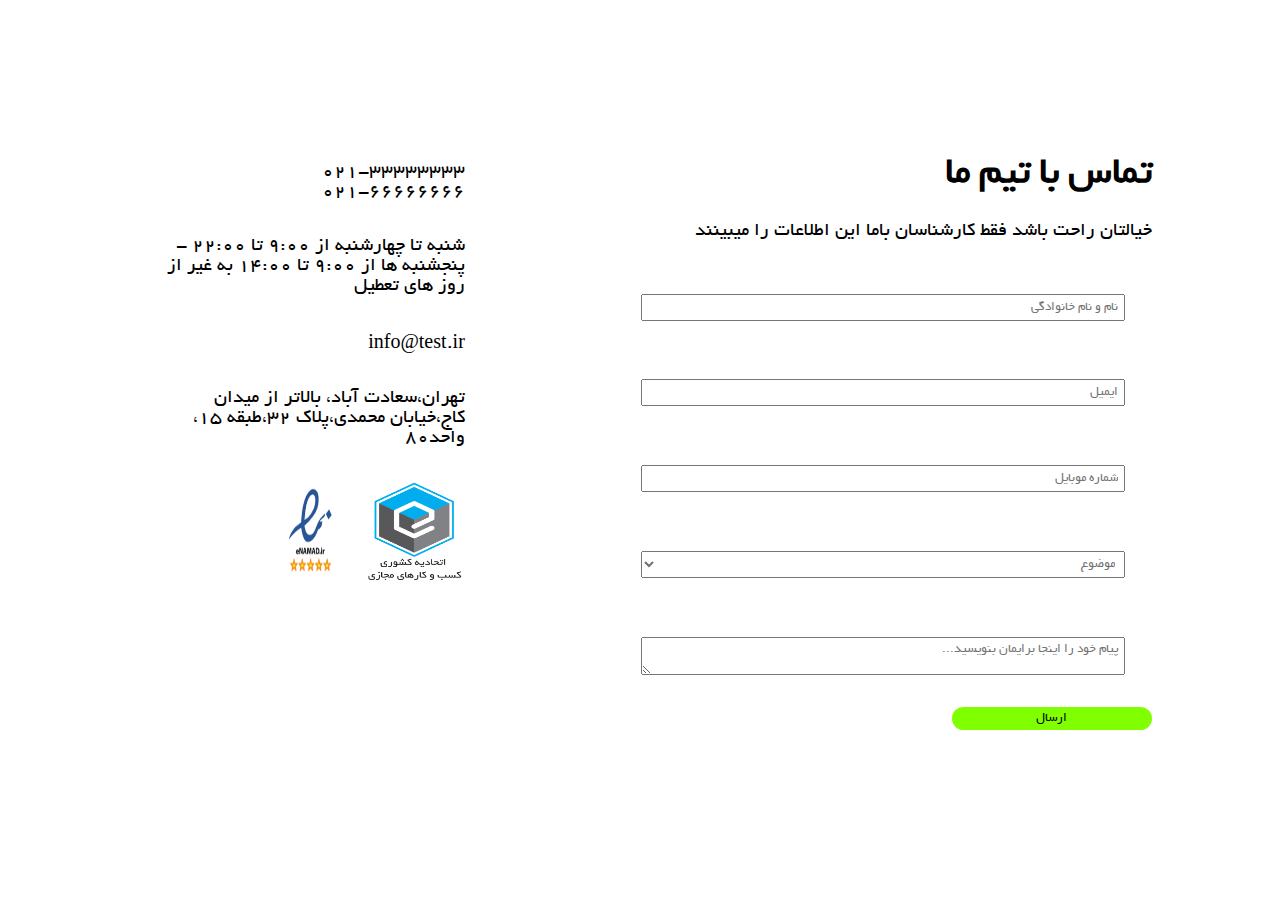
<file: index.html>
<!DOCTYPE html>
<html>
<link rel="stylesheet" href="./style/style.css">


<head>
    <title>تماس با ما</title>

</head>

<body>
    <div>
        <div id="rigester">
            <h1>تماس با تیم ما</h1>
            <p>خیالتان راحت باشد فقط کارشناسان باما این اطلاعات را میبینند</p>
            <form action="page1.html" method="post">
                <div>
                    <input id="fULlname" type="text" placeholder="نام و نام خانوادگی">
                </div>
                <div>
                    <input id="email" type="text" placeholder="ایمیل">
                </div>
                <div>
                    <input id="Phnumber" type="number" placeholder="شماره موبایل">
                </div>
                <div>
                    <select id="gender">

                        <option disabled selected hidden id="option-title">موضوع</option>
                        <!--<option disabled = true selected = true>موضوع</option> -->
                        <option>شکایت</option>
                        <option>پیشنهادات و انتقادات</option>
                        <option>غیره</option>
                    </select>
                </div>
                <div>
                    <textarea id=address placeholder="پیام خود را اینجا برایمان بنویسید..."></textarea>
                </div>
                <input type="submit" value="ارسال">

            </form>
        </div>
        <div id="information">
            <div>
                <div>
                    021-33333333<br>
                    021-66666666
                </div>
                <div>
                    شنبه تا چهارشنبه از 9:00 تا 22:00 - پنجشنبه ها از 9:00 تا 14:00 به غیر از روز های تعطیل
                </div>
                <div>
                    info@test.ir
                </div>
                <div>
                    تهران،سعادت آباد، بالاتر از میدان کاج،خیابان محمدی،پلاک 32،طبقه 15، واحد80
                </div>
                <div>
                    <img src="./img/majazi.png">
                    <img src="./img/enamad.png">
                </div>
            </div>


        </div>
    </div>
</body>

</html>
</file>
<file: style/style.css>
html {
    direction: rtl;
    font-family: yekan;
    font-size: 20px;
    min-height: 100%;
}
#rigester {
    display: block;
    padding: 5%;
    width: 90%;
}
@font-face {
    font-family: Titr;
    src: url(./../fonts/Titr.ttf);
    font-family: yekan;
    src: url(./../fonts/Yekan.ttf);
}


input[type = submit]{
    background-color: chartreuse;
    border-radius: 15px;
    border: none;
    max-width: 200px;

}
input,textarea,select{
    padding: 5px;
    display: inline-block;
    width: 100%;
    font-family: yekan;
    margin: 5px 0px 0px 0px;
}
textarea,select {
    width: 101%;

}
select:first-child{
    color: rgb(114, 114, 114);
    }
img{
    width: 100px;
    height: 100px;
}
#information div{
    display: block;
}
div{
    display: flex;
    padding: 5%;

}


 /*
input[type = submit]{
    box-shadow: rgba(0, 0, 0, 0.17) 0px -23px 25px 0px inset, rgba(0, 0, 0, 0.15) 0px -36px 30px 0px inset, rgba(0, 0, 0, 0.1) 0px -79px 40px 0px inset, rgba(0, 0, 0, 0.06) 0px 2px 1px, rgba(0, 0, 0, 0.09) 0px 4px 2px, rgba(0, 0, 0, 0.09) 0px 8px 4px, rgba(0, 0, 0, 0.09) 0px 16px 8px, rgba(0, 0, 0, 0.09) 0px 32px 16px;
    background-color: #EA4C89;
    border-radius: 8px;
    border-style: none;
    color: #FFFFFF;
    cursor: pointer;
    font-family: yekan,Arial, Helvetica, sans-serif;
    font-size:16px;
    font-weight: 500;
    height: 40px;
    width: 250px;
   line-height: 20px;
 list-style: none;
    outline: none;
    padding: 10px 16px;
    position: relative;
    text-align: center;
    text-decoration: none;
    transition: color 5000ms;
    vertical-align: baseline;
    user-select: none;
    -webkit-user-select: none;
    touch-action: manipulation;
}

input[type = submit]:hover,
input[type = submit]:focus {
  background-color: #F082AC;
}
*/
</file>
